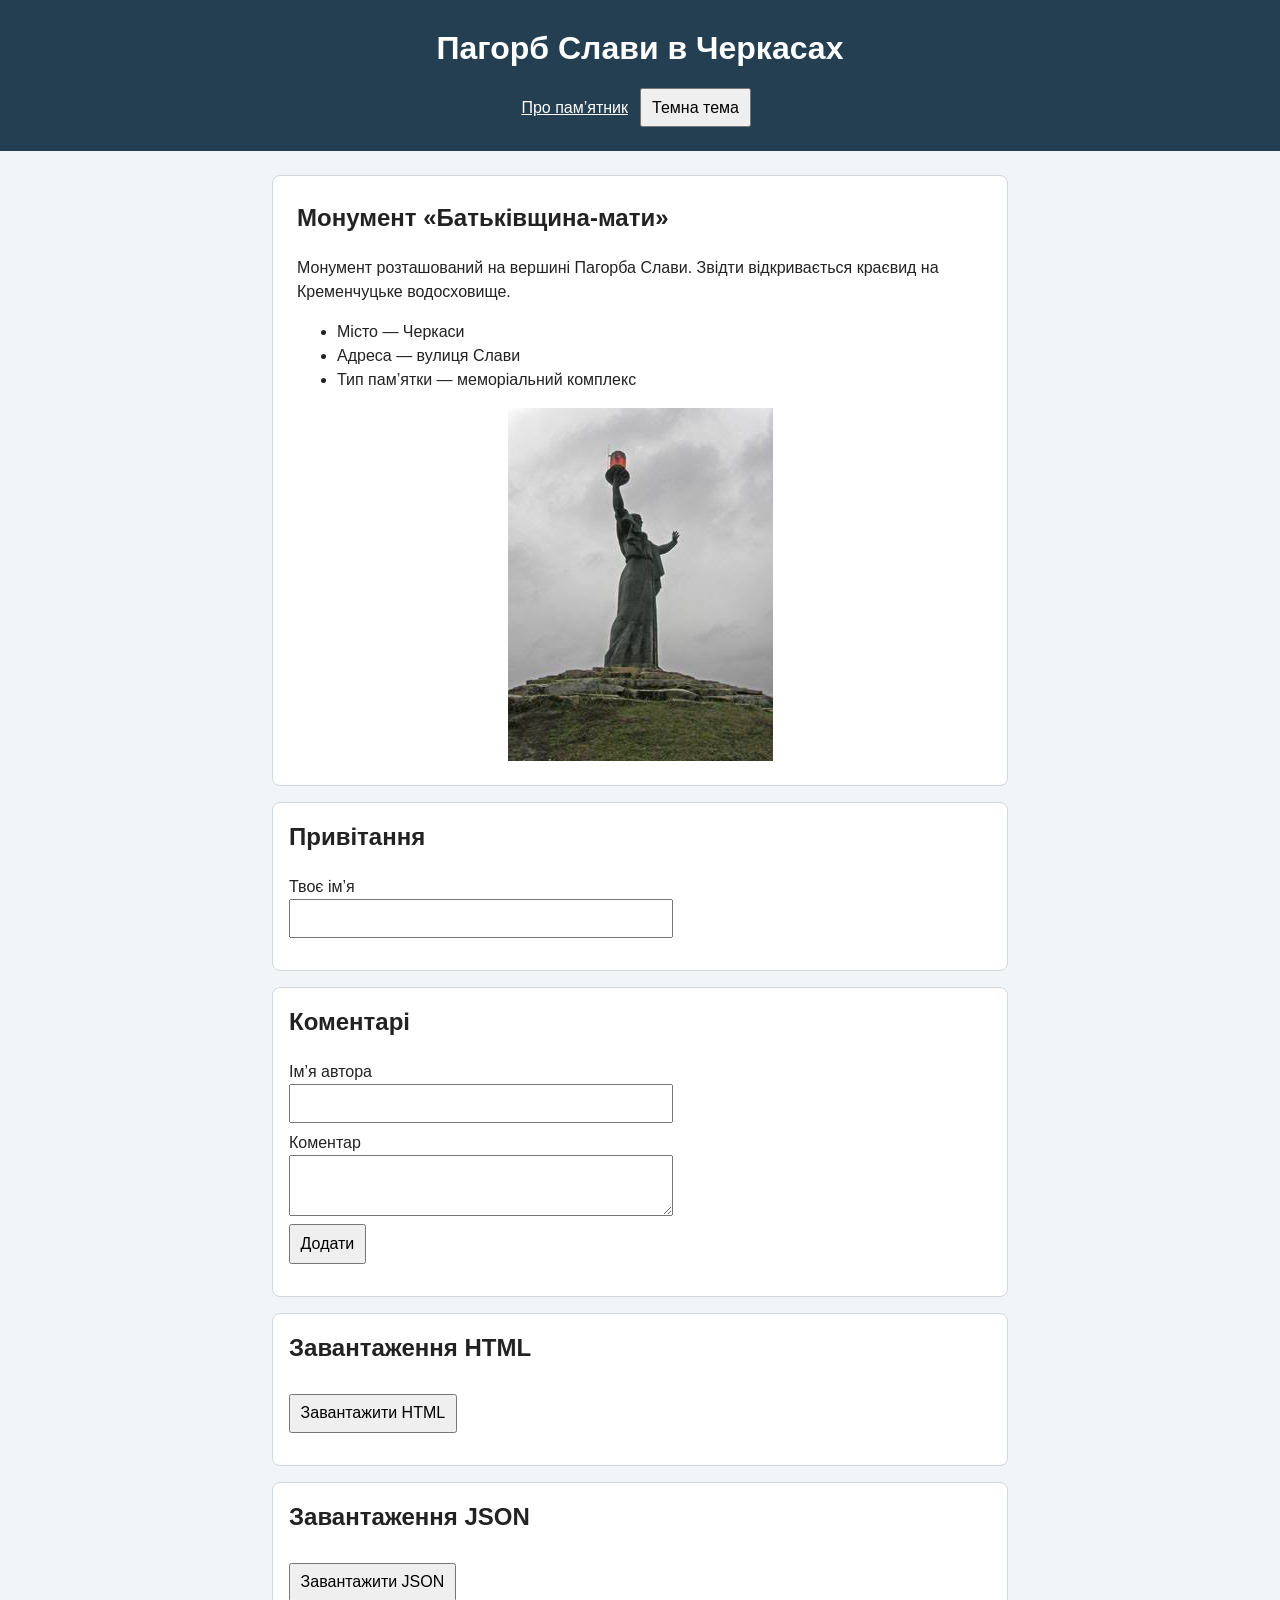
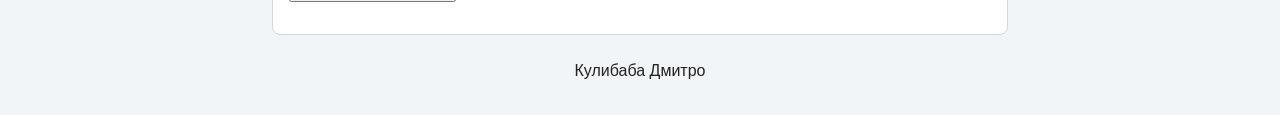
<file: index.html>
<!DOCTYPE html>
<html lang="uk">
<head>
    <meta charset="UTF-8">
    <meta name="viewport" content="width=device-width, initial-scale=1.0">
    <title>Пагорб Слави в Черкасах</title>
    <link rel="stylesheet" href="style.css">
    <script src="script.js" defer></script>
</head>
<body class="light-theme">
    <header>
        <h1>Пагорб Слави в Черкасах</h1>
        <nav>
            <a href="#monument">Про пам’ятник</a>
            <button id="theme-toggle" type="button" aria-pressed="false">
                Темна тема
            </button>
        </nav>
    </header>

    <main>
        <section id="monument">
            <h2>Монумент «Батьківщина-мати»</h2>
            <p>Монумент розташований на вершині Пагорба Слави.
                Звідти відкривається краєвид на Кременчуцьке водосховище.</p>
            <ul>
                <li>Місто — Черкаси</li>
                <li>Адреса — вулиця Слави</li>
                <li>Тип пам’ятки — меморіальний комплекс</li>
            </ul>
            <img src="статуя.jpg"
                 alt="Статуя жінки з піднятою чашею на Пагорбі Слави в Черкасах">
        </section>

        <section class="lab-panel">
            <h2>Привітання</h2>
            <label for="visitor-name">Твоє ім’я</label>
            <input id="visitor-name" type="text">
            <p id="greeting" aria-live="polite"></p>
        </section>

        <section class="lab-panel">
            <h2>Коментарі</h2>
            <form id="comment-form">
                <label for="author">Ім’я автора</label>
                <input id="author" name="author" required>
                <label for="comment">Коментар</label>
                <textarea id="comment" name="comment" required></textarea>
                <button type="submit">Додати</button>
            </form>
            <ul id="comments"></ul>
        </section>

        <section class="lab-panel">
            <h2>Завантаження HTML</h2>
            <button id="load-html" type="button">Завантажити HTML</button>
            <p id="html-status" role="status"></p>
            <div id="html-content"></div>
        </section>

        <section class="lab-panel">
            <h2>Завантаження JSON</h2>
            <button id="load-json" type="button">Завантажити JSON</button>
            <p id="json-status" role="status"></p>
            <ul id="json-content"></ul>
        </section>
    </main>

    <footer>
        <p>Кулибаба Дмитро</p>
    </footer>
</body>
</html>
</file>
<file: style.css>
﻿* {
    box-sizing: border-box;
}

body {
    margin: 0;
    font-family: "Source Sans 3", Arial, sans-serif;
    line-height: 1.5;
    color: #222;
    background: #f2f5f7;
}

header {
    padding: 1.5rem;
    text-align: center;
    color: white;
    background: #233f51;
}

h1 {
    margin: 0 0 0.5rem;
    font-size: 2rem;
}

nav a {
    color: white;
}

nav a:focus-visible {
    outline: 2px solid white;
    outline-offset: 4px;
}

main {
    max-width: 48rem;
    margin: 1.5rem auto;
    padding: 0 1rem;
}

#monument {
    padding: 1.5rem;
    background: white;
    border: 1px solid #d0d8dd;
    border-radius: 0.5rem;
}

#monument h2 {
    margin-top: 0;
}

img {
    display: block;
    max-width: 100%;
    height: auto;
    margin: 1rem auto 0;
}

footer {
    padding: 0 1rem 1rem;
    text-align: center;
}

@media (max-width: 600px) {
    h1 {
        font-size: 1.5rem;
    }

    header,
    #monument {
        padding: 1rem;
    }
}

@media print {
    body,
    header {
        color: black;
        background: white;
    }

    nav {
        display: none;
    }
}

.lab-panel {
    margin-top: 1rem;
    padding: 1rem;
    background: white;
    border: 1px solid #d0d8dd;
    border-radius: 0.5rem;
}

.lab-panel h2 {
    margin-top: 0;
}

label {
    display: block;
    margin-top: 0.5rem;
}

input,
textarea,
button {
    font: inherit;
    padding: 0.35rem 0.6rem;
}

input,
textarea {
    display: block;
    width: 100%;
    max-width: 24rem;
}

button {
    margin-top: 0.5rem;
}

#theme-toggle {
    margin-inline: 0.5rem;
}

@media screen {
    .light-theme {
        color: #222;
        background: #f2f5f7;
    }

    .dark-theme {
        color: #f2f5f7;
        background: #161b22;
    }

    .dark-theme #monument,
    .dark-theme .lab-panel {
        background: #222b36;
        border-color: #566474;
    }
}
</file>
